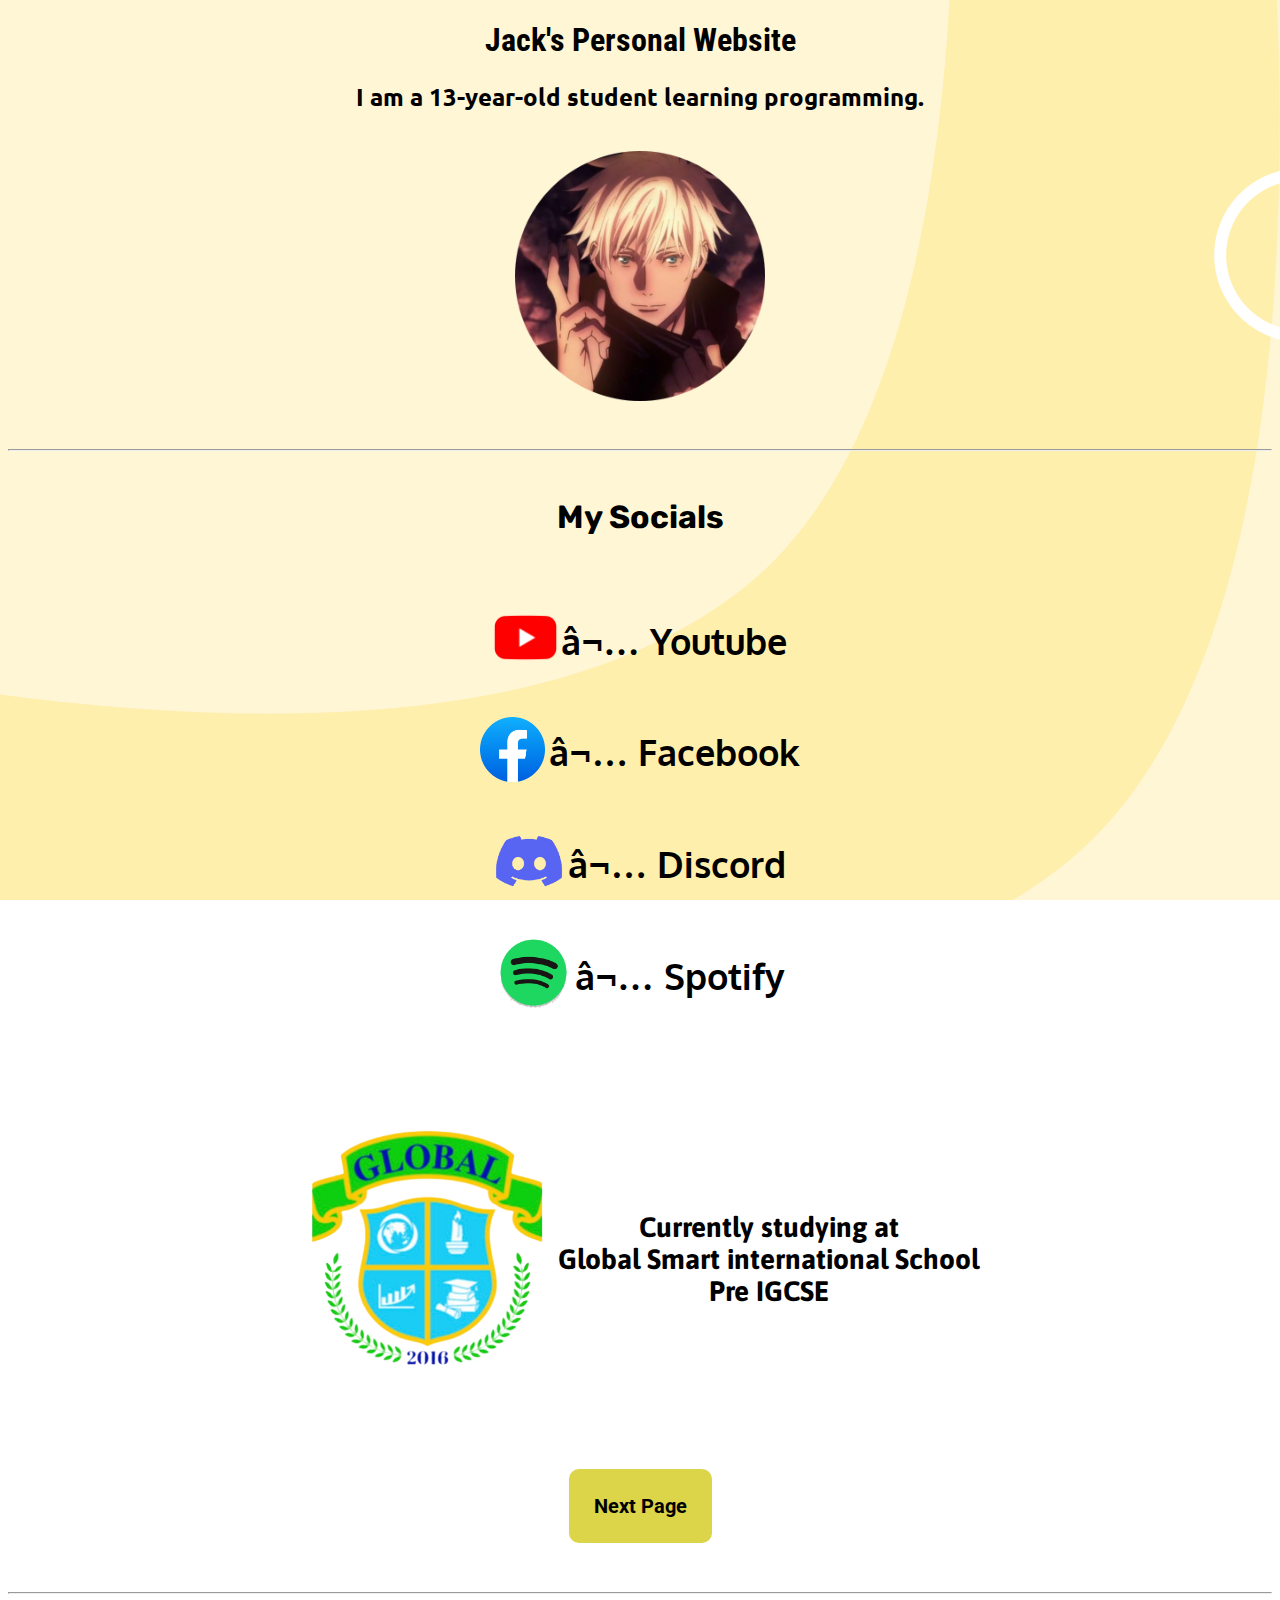
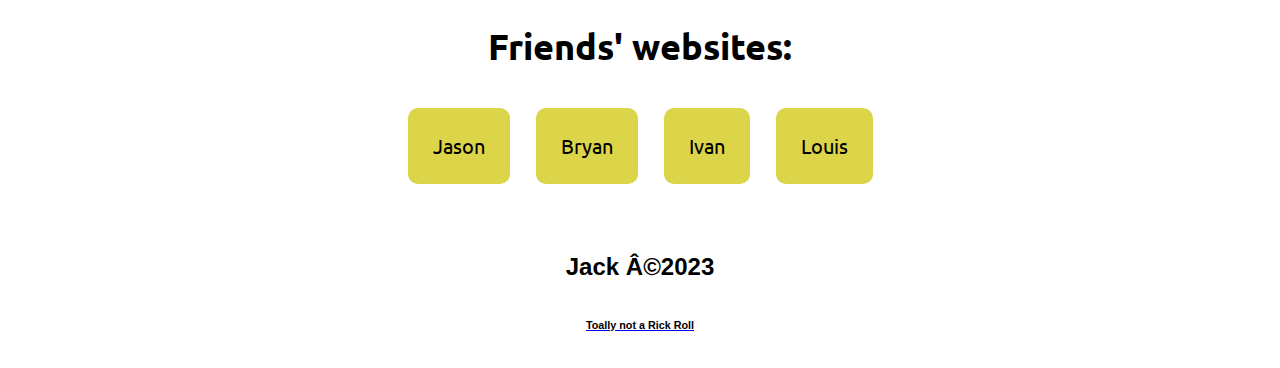
<file: index.html>
<!DOCTYPE html>
<html lang="en">

 <head>
     <link href="https://fonts.googleapis.com/css2?family=Roboto+Condensed&family=Rubik&family=Ubuntu&display=swap" rel="stylesheet">
     <link href="https://fonts.googleapis.com/css2?family=Mukta&display=swap" rel="stylesheet">
     <link href="https://fonts.googleapis.com/css2?family=Mukta&family=Roboto&family=Rubik&family=Ubuntu:wght@300&display=swap" rel="stylesheet">
     <link href="https://fonts.googleapis.com/css2?family=Asap:wght@300&family=Oxygen:wght@300&display=swap" rel="stylesheet">
     <link href="https://fonts.googleapis.com/css2?family=Oxygen:wght@300&display=swap" rel="stylesheet">
     <link href="https://fonts.googleapis.com/css2?family=Roboto&display=swap" rel="stylesheet">
    
     <link rel="icon" href="pic.png">
 </head>


 <body style="background-image: url(bg.png); background-attachment: fixed;"></body>
   
 <style>
    #intro { font-family: Ubuntu;}
    #head { font-family: Roboto Condensed; }
    #Socials { font-family: Rubik;}
    .accounts { font-family: 'Oxygen';}
    #School {font-family: Asap;}
    #Page {font-family: Roboto;}
    #friends {font-family: Ubuntu;}
    .bb {font-family: Ubuntu;}
    #cc {font-family: sans-serif ;}
    #rr {font-family: sans-serif ;}
</style>


    <meta charset="UTF-8">
    <meta http-equiv="X-UA-Compatible" content="IE=edge">
    <meta name="viewport" content="width=device-width, initial-scale=1.0">
    <title>Jack's Personal Website</title>
<center>
<h1 id="head">Jack's Personal Website</h1>
<h2 id="intro">I am a 13-year-old student learning programming.</h2>
</center>



<br>

<body>
 <a href="https://youtu.be/S7TUe5w6RHo?si=D4vjCzfCVMu7aJY7" target="_blank" title=""><center><img src="pic.png" height="250"></center></a>
</body>

<br>
<br>
<hr>
<br>
<body>

    <center>
        <h1 id="Socials">My Socials</h1>
        <h2> 
           
            <br>
            <table>
                <tbody>
                    <th>
                        <a href="https://www.youtube.com/@Jacj_" target="_blank" title="My Youtube!"><img src="yt.png" style="height: 63px;"></a>
                    </th>
                    <th>
                        <h2 class="accounts">⬅ Youtube</h2>
                    </th>
            </tbody></table>
            <tbody><table><tr>
                <th>
                    <a href="https://www.facebook.com/khantnyi.jack" target="_blank" title="My Facebook!"><img src="fb.png" style="height:65px;"></a>
                </th>
                <th>
                <h2 class="accounts">⬅ Facebook</h2>
                </th>
            </tr></tbody></table>
            <tbody><table><tr>
                <th>
                    <a href="https://cdn.discordapp.com/attachments/1051749468241940502/1176070210369900594/image.png?ex=656d87bc&is=655b12bc&hm=dcdbcaecdb0d2a058bd058348297e5ca8fa6f0e8d54a29a559b366958e2448c2&" target="_blank" title="My Discord!"><img src="dc.png" style="height:70px;"></a>
                </th>
                <th>
                <h2 class="accounts">⬅ Discord</h2>
                </th>
        </tr></tbody></table>

        <tbody><table><tr>
            <th>
                <a href="https://open.spotify.com/user/31t5xlp26dp7d5kpzcqnhf7rapgq?si=ce7185d232784f6b" target="_blank" title="My Spotify!"><img src="spotify.png" style="height: 75px;"></a>
            </th>
            <th>
            <h2 class="accounts">⬅ Spotify</h2>
            </th>
    </tr></tbody></table>


<br>
<br>
<br>

<th>
    <table align="center">
        <tbody><tr>
            <th>
                <a href="https://www.facebook.com/GETC-Global-Education-Training-Center-919310218164595" target="_blank" title="GLOBAL Facebook Page"><img src="logo.png" height="280px"></a>
            </th>
            <th>
                
                    <h3 style="color: black; " id="School">
                        Currently studying at <br> Global Smart international School
                        <br> Pre IGCSE</h3>
                  </a>
            </th>
        </tr>
    </tbody></table>
</th>
</body>

<br>
<br>
<link rel="stylesheet" href="jack.css">

<a href="new.html"> <button class="button4" style="vertical-align:middle;border-radius: 10px;"><span id="Page"><B>Next Page</B></span></button></a>
<br>

<br>
<hr>


<body>
    <link rel="Friends" href="jack.css">
    <center>
        <h2 class="colr" id="friends">Friends' websites:</h2>
        <a href="https://jason23791.github.io/info" target="_blank"> <button class="button1" style="vertical-align:middle;border-radius: 10px;"><span class="bb">Jason</span></button></a>
        <a href="https://xebryanx.github.io/jv/" target="_blank"> <button class="button2" style="vertical-align:middle;border-radius: 10px;"><span class="bb">Bryan</span></button></a>
        <a href="https://ivandev121.github.io/Ivanxyashiko/" target="_blank"> <button class="button3" style="vertical-align:middle;border-radius: 10px;"><span class="bb">Ivan</span></button></a>
        <a href="https://lwinnth3simp.github.io/info/" target="_blank"> <button class="button3" style="vertical-align:middle;border-radius: 10px;"><span class="bb">Louis</span></button></a><br>
    </body>


<br>
        <h4 style="color: black" id="cc">Jack ©2023</h4>

       <h6><a href="https://youtu.be/dQw4w9WgXcQ" target="_blank" title="Totally not a Rick Roll"><h6 id="rr" style="color: black;">Toally not a Rick Roll</h6></a>
    </center>


</body>

</html>
</file>
<file: jack.css>
.button1 {
    display: inline-block;
    border-radius: 4px;
    background-color: #dcd449;
    border: none;
    color: #000000;
    text-align: center;
    font-size: 20px;
    padding: 25px;
    width: 125x;
    transition: all 0.5s;
    cursor: pointer;
    margin: 10px;
  }

  .button1 span {
    cursor: pointer;
    display: inline-block;
    position: relative;
    transition: 0.5s;
  }

  .button1 span:after {
    content: '\00bb';
    position: absolute;
    opacity: 0;
    top: 0;
    right: -20px;
    transition: 0.5s;
  }

  .button1:hover span {
    padding-right: 25px;
  }

  .button1:hover span:after {
    opacity: 1;
    right: 0;
  } 

  .button2 {
    display: inline-block;
    border-radius: 4px;
    background-color: #dcd449;
    border: none;
    color: #000000;
    text-align: center;
    font-size: 20px;
    padding: 25px;
    width: 125x;
    transition: all 0.5s;
    cursor: pointer;
    margin: 10px;
  }

  .button2 span {
    cursor: pointer;
    display: inline-block;
    position: relative;
    transition: 0.5s;
  }

  .button2 span:after {
    content: '\00bb';
    position: absolute;
    opacity: 0;
    top: 0;
    right: -20px;
    transition: 0.5s;
  }

  .button2:hover span {
    padding-right: 25px;
  }

  .button2:hover span:after {
    opacity: 1;
    right: 0;
  }

    .button3 {
        display: inline-block;
        border-radius: 4px;
        background-color: #dcd449;
        border: none;
        color: #000000;
        text-align: center;
        font-size: 20px;
        padding: 25px;
        width: 125x;
        transition: all 0.5s;
        cursor: pointer;
        margin: 10px;
      }
    
      .button3 span {
        cursor: pointer;
        display: inline-block;
        position: relative;
        transition: 0.5s;
      }
    
      .button3 span:after {
        content: '\00bb';
        position: absolute;
        opacity: 0;
        top: 0;
        right: -20px;
        transition: 0.5s;
      }
    
      .button3:hover span {
        padding-right: 25px;
      }
    
      .button3:hover span:after {
        opacity: 1;
        right: 0;
      } 

      .button4 {
        display: inline-block;
        border-radius: 4px;
        background-color: #dcd449;
        border: none;
        color: #000000;
        text-align: center;
        font-size: 20px;
        padding: 25px;
        width: 125x;
        transition: all 0.5s;
        cursor: pointer;
        margin: 10px;
      }
    
      .button4 span {
        cursor: pointer;
        display: inline-block;
        position: relative;
        transition: 0.5s;
      }
    
      .button4 span:after {
        content: ' >';
        position: absolute;
        opacity: 0;
        top: 0;
        right: -20px;
        transition: 0.5s;
      }
    
      .button4:hover span {
        padding-right: 25px;
      }
    
      .button4:hover span:after {
        opacity: 1;
        right: 0;
      } 



      .button5 {
        display: inline-block;
        border-radius: 4px;
        background-color: #dcd449;
        border: none;
        color: #000000;
        text-align: center;
        font-size: 20px;
        padding: 20px;
        width: 70x;
        transition: all 0.5s;
        cursor: pointer;
        margin: 10px;
      }
    
      .button5 span {
        cursor: pointer;
        display: inline-block;
        position: relative;
        transition: 0.5s;
      }
    
      .button5 span:after {
        content: '< ';
        position: absolute;
        opacity: 0;
        top: 0;
        left: -20px;
        transition: 0.5s;
      }
    
      .button5:hover span {
        padding-left: 25px;
      }
    
      .button5:hover span:after {
        opacity: 1;
        left: 0;
      }
</file>
